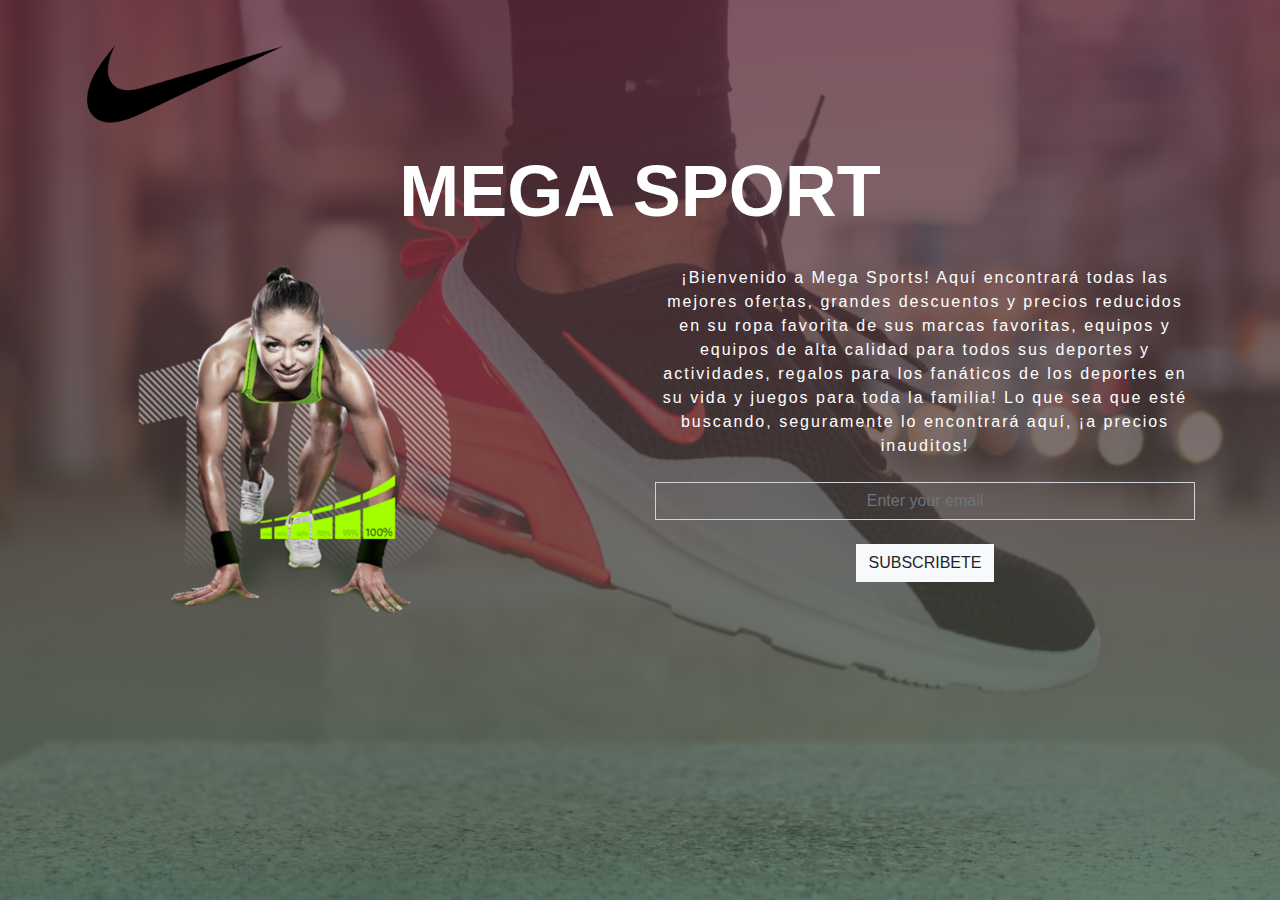
<file: LandingPage_CODIGO/index.html>
<!DOCTYPE html>
<html lang="en">

<head>
    <meta charset="UTF-8">
    <meta name="viewport" content="width=device-width, initial-scale=1.0">
    <meta http-equiv="X-UA-Compatible" content="ie=edge">
    <title>Bootstrap4 Landing01</title>
    <!-- BOOTSTRAP CDN -->
    <link rel="stylesheet" href="https://stackpath.bootstrapcdn.com/bootstrap/4.3.1/css/bootstrap.min.css"
        integrity="sha384-ggOyR0iXCbMQv3Xipma34MD+dH/1fQ784/j6cY/iJTQUOhcWr7x9JvoRxT2MZw1T" crossorigin="anonymous">
    <!-- FONT AWESOME -->
    <link rel="stylesheet" href="https://use.fontawesome.com/releases/v5.7.2/css/all.css"
        integrity="sha384-fnmOCqbTlWIlj8LyTjo7mOUStjsKC4pOpQbqyi7RrhN7udi9RwhKkMHpvLbHG9Sr" crossorigin="anonymous">
    <link href="https://fonts.cdnfonts.com/css/nike-combat-stencil" rel="stylesheet">
    <!-- CUSTOM CSS -->
    <link rel="stylesheet" href="styles.css">
</head>

<body>

    <header class="container">
        <div class="row">
            <div class="col-sm-12 my-4">
                <a href="index.html mt-4">
                    <img src="img/Logo3.png" class="logo">
                </a>
                <h1 class="text-center display-3 text-uppercase font-weight-bold mt-4">Mega Sport</h1>
            </div>
            <div class="col-sm-6 ">
                <img src="img/p2.png" class="img-fluid ml-5">
            </div>
            <div class="col-sm-6 text-center">
                <p class="text-center text-description">¡Bienvenido a Mega Sports! Aquí encontrará todas las mejores ofertas, grandes descuentos y precios reducidos en su ropa favorita de sus marcas favoritas, equipos y equipos de alta calidad para todos sus deportes y actividades, regalos para los fanáticos de los deportes en su vida y juegos para toda la familia! Lo que sea que esté buscando, seguramente lo encontrará aquí, ¡a precios inauditos!</p>
                <form action="index.html">
                    <input class="form-control rounded-0 my-4 text-center" type="email" name="Write your Email"
                        placeholder="Enter your email">
                    <button type="submit" class="btn btn-light btn-outline rounded-0">
                        SUBSCRIBETE
                    </button>
                </form>
                <ul class="list-unstyled list-inline mt-4">
                    <li class="list-inline-item">
                        <a href="">
                            <i class="fab fa-facebook-f"></i>
                        </a>
                    </li>
                    <li class="list-inline-item">
                        <a href="">
                            <i class="fab fa-instagram"></i>
                        </a>
                    </li>
                    <li class="list-inline-item">
                        <a href="">
                            <i class="fab fa-twitter"></i>
                        </a>
                    </li>
                    <li class="list-inline-item">
                        <a href="">
                            <i class="fab fa-youtube"></i>
                        </a>
                    </li>
                </ul>
            </div>
        </div>
    </header>

</body>

</html>
</file>
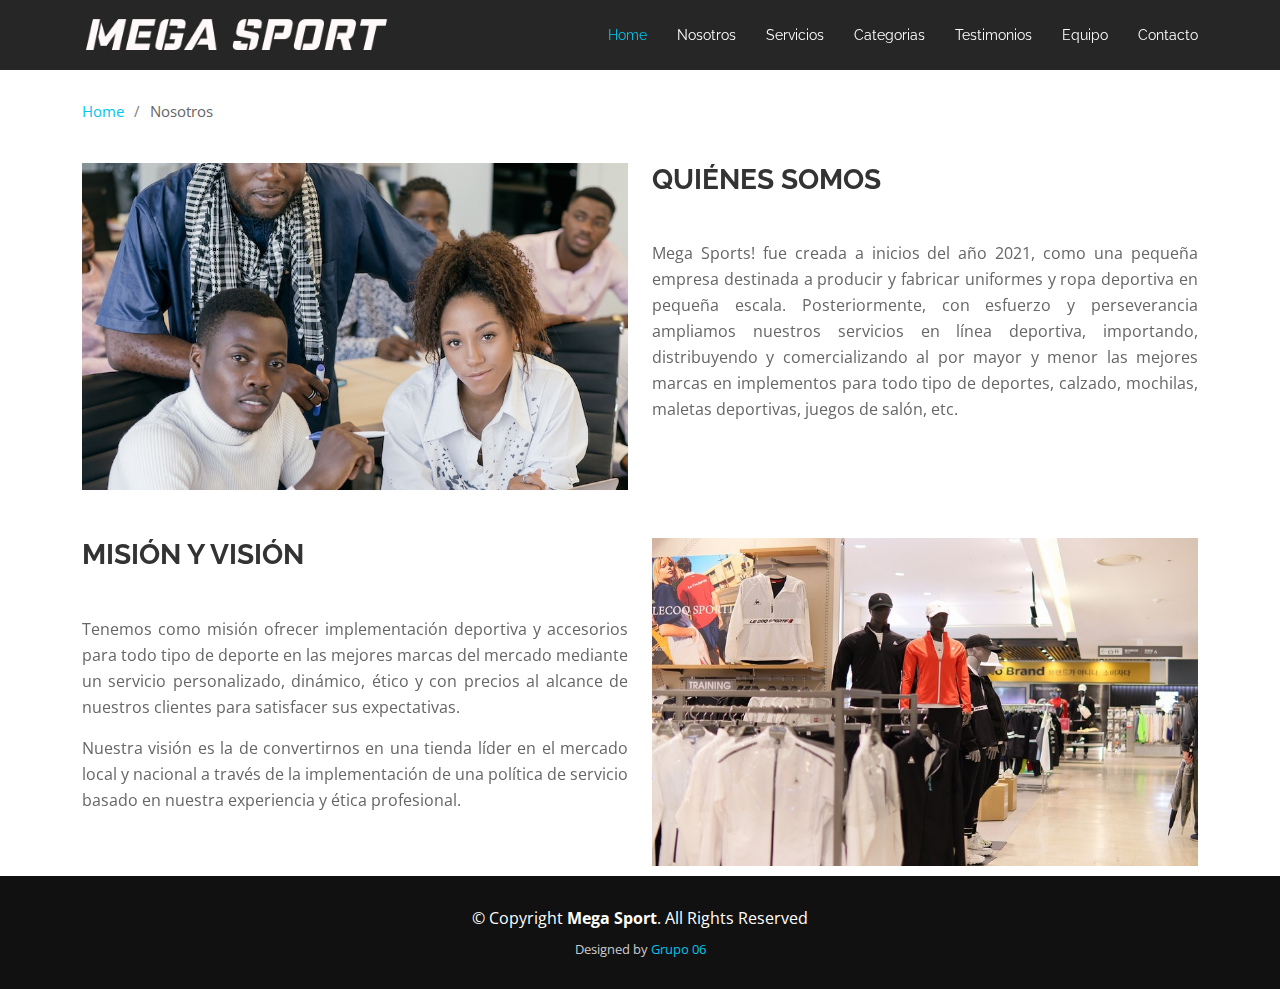
<file: EXAMEN_CODIGO/nosotros.html>
<!DOCTYPE html>
<html lang="en">

<head>
  <meta charset="utf-8">
  <meta content="width=device-width, initial-scale=1.0" name="viewport">

  <title>Nosotros - Mega Sport</title>
  <meta content="" name="description">
  <meta content="" name="keywords">

  <!-- Facebook Opengraph integration: https://developers.facebook.com/docs/sharing/opengraph -->
  <meta property="og:title" content="">
  <meta property="og:image" content="">
  <meta property="og:url" content="">
  <meta property="og:site_name" content="">
  <meta property="og:description" content="">

  <!-- Twitter Cards integration: https://dev.twitter.com/cards/  -->
  <meta name="twitter:card" content="summary">
  <meta name="twitter:site" content="">
  <meta name="twitter:title" content="">
  <meta name="twitter:description" content="">
  <meta name="twitter:image" content="">

  <!-- Favicons -->
  <link href="assets/img/favicon.png" rel="icon">
  <link href="assets/img/deportes.ico" rel="icon">
  <link href="assets/img/apple-touch-icon.png" rel="apple-touch-icon">

  <!-- Google Fonts -->
  <link href="https://fonts.googleapis.com/css?family=Open+Sans:300,300i,400,400i,700,700i|Raleway:300,400,500,700,800" rel="stylesheet">

  <!-- Vendor CSS Files -->
  <link href="assets/vendor/aos/aos.css" rel="stylesheet">
  <link href="assets/vendor/bootstrap/css/bootstrap.min.css" rel="stylesheet">
  <link href="assets/vendor/bootstrap-icons/bootstrap-icons.css" rel="stylesheet">
  <link href="assets/vendor/glightbox/css/glightbox.min.css" rel="stylesheet">
  <link href="assets/vendor/swiper/swiper-bundle.min.css" rel="stylesheet">

  <!-- Template Main CSS File -->
  <link href="assets/css/style.css" rel="stylesheet">

  <!-- =======================================================
  * Template Name: Imperial - v5.9.1
  * Template URL: https://bootstrapmade.com/imperial-free-onepage-bootstrap-theme/
  * Author: BootstrapMade.com
  * License: https://bootstrapmade.com/license/
  ======================================================== -->
</head>

<body>

  <!-- ======= Header ======= -->
  <header id="header" class="d-flex align-items-center">
    <div class="container d-flex align-items-center justify-content-between">

      <a href="index.html" class="logo mr-auto"><img src="assets/img/Mega.png" alt=""></a>
      <!-- Uncomment below if you prefer to use a text logo -->
      <!-- <h1 class="logo mr-auto"><a href="index.html">Imperial</a></h1> -->

      <nav id="navbar" class="navbar">
        <ul>
          <li><a class="nav-link scrollto active" href="index.html#hero">Home</a></li>
          <li><a class="nav-link scrollto" href="index.html#about">Nosotros</a></li>
          <li><a class="nav-link scrollto" href="index.html#services">Servicios</a></li>
          <li><a class="nav-link scrollto " href="index.html#portfolio">Categorias</a></li>
          <li><a class="nav-link scrollto" href="index.html#testimonials">Testimonios</a></li>
          <li><a class="nav-link scrollto" href="index.html#team">Equipo</a></li>
          <li><a class="nav-link scrollto" href="index.html#contact">Contacto</a></li>
        </ul>
        <i class="bi bi-list mobile-nav-toggle"></i>
      </nav><!-- .navbar -->
    </div>
  </header><!-- End Header -->

  <main id="main">

    <!-- ======= Breadcrumbs ======= -->
    <section class="breadcrumbs">
      <div class="container">

        <div class="d-flex justify-content-between align-items-center">
          <ol>
            <li><a href="index.html">Home</a></li>
            <li>Nosotros</li>
          </ol>
        </div>

      </div>
    </section><!-- End Breadcrumbs -->

    <!-- ======= About Section ======= -->
    <section id="aboutNosotros">
      <div class="container about-container" data-aos="zoom-in" data-aos-delay="200">
        <div class="row">

          <div class="col-lg-6 aboutNosotros-img">
            <img src="assets/img/about_us.jpg" alt="">
          </div>

          <div class="col-sm-12 col-md-12 col-lg-6 about-content">
            <h2 class="aboutNosotros-title">QUIÉNES SOMOS</h2>
            <br>
            <p class="aboutNosotros-text">
              Mega Sports! fue creada a inicios del año 2021, como una pequeña empresa destinada a producir y fabricar uniformes y ropa deportiva en pequeña escala. Posteriormente, con esfuerzo y perseverancia ampliamos nuestros servicios en línea deportiva, importando, distribuyendo y comercializando al por mayor y menor las mejores marcas en implementos para todo tipo de deportes, calzado, mochilas, maletas deportivas, juegos de salón, etc.
            </p>
          </div>
        </div>
        <br><br>
        <div class="row">
          <div class="col-sm-12 col-md-12 col-lg-6 about-content">
            <h2 class="aboutNosotros-title">MISIÓN Y VISIÓN</h2>
            <br>
            <p class="aboutNosotros-text">
              Tenemos como misión ofrecer implementación deportiva y accesorios para todo tipo de deporte en las mejores marcas del mercado mediante un servicio personalizado, dinámico, ético y con precios al alcance de nuestros clientes para satisfacer sus expectativas.
            </p>
            <p class="aboutNosotros-text">Nuestra visión es la de convertirnos en una tienda líder en el mercado local y nacional a través de la implementación de una política de servicio basado en nuestra experiencia y ética profesional.
            </p>            
          </div>
          <div class="col-lg-6 aboutNosotros-img">
            <img src="assets/img/mision.jpg" alt="">
          </div>
        </div>

      </div>
    </section><!-- End About Section -->

  </main><!-- End #main -->

  <!-- ======= Footer ======= -->
  <footer id="footer">
    <div class="container">
      <div class="row">
        <div class="col-md-12">
          <div class="copyright">
            &copy; Copyright <strong>Mega Sport</strong>. All Rights Reserved
          </div>
          <div class="credits">
            <!--
            All the links in the footer should remain intact.
            You can delete the links only if you purchased the pro version.
            Licensing information: https://bootstrapmade.com/license/
            Purchase the pro version with working PHP/AJAX contact form: https://bootstrapmade.com/buy/?theme=Imperial
          -->
            Designed by <a href="https://bootstrapmade.com/">Grupo 06</a>
          </div>
        </div>
      </div>
    </div>
  </footer><!-- End Footer -->

  <div id="preloader"></div>
  <a href="#" class="back-to-top d-flex align-items-center justify-content-center"><i class="bi bi-arrow-up-short"></i></a>

  <!-- Vendor JS Files -->
  <script src="assets/vendor/aos/aos.js"></script>
  <script src="assets/vendor/bootstrap/js/bootstrap.bundle.min.js"></script>
  <script src="assets/vendor/glightbox/js/glightbox.min.js"></script>
  <script src="assets/vendor/isotope-layout/isotope.pkgd.min.js"></script>
  <script src="assets/vendor/swiper/swiper-bundle.min.js"></script>
  <script src="assets/vendor/typed.js/typed.min.js"></script>
  <script src="assets/vendor/php-email-form/validate.js"></script>

  <!-- Template Main JS File -->
  <script src="assets/js/main.js"></script>

</body>

</html>
</file>
<file: LandingPage_CODIGO/styles.css>
body, html {
    height: 100%;
    padding: 0;
    margin: 0;
}

body {
    background: linear-gradient(rgba(98,44,60,0.8), rgba(59,90,63,0.7)),url("img/fondo.jpg");
    background-size: cover;
    background-position: center;
    color: #fff;
}

h1{
    font-family: 'Nike Combat Stencil', sans-serif;
}

.logo {
    height: 80px;
    width: 200px;
    margin-top: 20px;
}

.text-description {
    letter-spacing: 2px;
    font-family: sans-serif;    
}

.form-control {
    background: transparent !important;
    color: #fff !important;
}

a .fab {
    color: #ffc;
    font-size: 30px;
    margin: 0 10px;
}
</file>
<file: EXAMEN_CODIGO/assets/css/style.css>
/**
* Template Name: Imperial - v5.9.1
* Template URL: https://bootstrapmade.com/imperial-free-onepage-bootstrap-theme/
* Author: BootstrapMade.com
* License: https://bootstrapmade.com/license/
*/

/*--------------------------------------------------------------
# General
--------------------------------------------------------------*/
body {
  background: #fff;
  color: #666666;
  font-family: "Open Sans", sans-serif;
}

a {
  text-decoration: none;
  color: #03C4EB;
  transition: 0.5s;
}

a:hover,
a:active,
a:focus {
  color: #03c5ec;
  outline: none;
  text-decoration: none;
}

p {
  padding: 0;
  margin: 0 0 30px 0;
}

h1,
h2,
h3,
h4,
h5,
h6 {
  font-family: "Raleway", sans-serif;
  font-weight: 400;
  margin: 0 0 20px 0;
  padding: 0;
}

/* Prelaoder */
#preloader {
  position: fixed;
  left: 0;
  top: 0;
  z-index: 999;
  width: 100%;
  height: 100%;
  overflow: visible;
  background: #fff url("../img/preloader.svg") no-repeat center center;
}

/*--------------------------------------------------------------
# Back to top button
--------------------------------------------------------------*/
.back-to-top {
  position: fixed;
  visibility: hidden;
  opacity: 0;
  right: 15px;
  bottom: 15px;
  z-index: 996;
  background: #03C4EB;
  width: 40px;
  height: 40px;
  border-radius: 4px;
  transition: all 0.4s;
}

.back-to-top i {
  font-size: 28px;
  color: #fff;
  line-height: 0;
}

.back-to-top:hover {
  background: #1bd6fc;
  color: #fff;
}

.back-to-top.active {
  visibility: visible;
  opacity: 1;
}

/*--------------------------------------------------------------
# Welcome
--------------------------------------------------------------*/
#hero {
  display: table;
  width: 100%;
  height: 100vh;
  background: url(../img/font.jpg) top center;
  background-size: cover;
}

@media (min-width: 1024px) {
  #hero {
    background-attachment: fixed;
  }
}

#hero .hero-logo {
  margin: 20px;
}

#hero .hero-logo img {
  max-width: 100%;
}

#hero .hero-container {
  background: rgba(0, 0, 0, 0.8);
  display: table-cell;
  margin: 0;
  padding: 0;
  text-align: center;
  vertical-align: middle;
}

#hero h1 {
  margin: 30px 0 10px 0;
  font-weight: 700;
  line-height: 48px;
  text-transform: uppercase;
  color: #fff;
}

@media (max-width: 768px) {
  #hero h1 {
    font-size: 28px;
    line-height: 36px;
  }
}

#hero h2 {
  color: #ccc;
  margin-bottom: 50px;
}

#hero h2 span {
  color: #fff;
  transition: 0.3s;
  border-bottom: 2px solid #03C4EB;
}

@media (max-width: 768px) {
  #hero h2 {
    font-size: 24px;
    line-height: 26px;
    margin-bottom: 30px;
  }

  #hero h2 .rotating {
    display: block;
  }
}

#hero .rotating>.animated {
  display: inline-block;
}

#hero .actions a {
  font-family: "Raleway", sans-serif;
  text-transform: uppercase;
  font-weight: 500;
  font-size: 16px;
  letter-spacing: 1px;
  display: inline-block;
  padding: 8px 20px;
  border-radius: 2px;
  transition: 0.5s;
  margin: 10px;
}

#hero .btn-get-started {
  background: #03C4EB;
  border: 2px solid #03C4EB;
  color: #fff;
}

#hero .btn-get-started:hover {
  background: none;
  border: 2px solid #fff;
  color: #fff;
}

#hero .btn-services {
  border: 2px solid #fff;
  color: #fff;
}

#hero .btn-services:hover {
  background: #03C4EB;
  border: 2px solid #03C4EB;
}

/*--------------------------------------------------------------
# Header
--------------------------------------------------------------*/
#header {
  background: #0d0d0d;
  transition: all 0.5s;
  z-index: 997;
  height: 70px;
}

@media (max-width: 992px) {
  #header {
    height: 60px;
  }
}

#header.fixed-top {
  background: rgba(0, 0, 0, 0.85);
}

#header .logo {
  font-size: 30px;
  margin: 0;
  padding: 0;
  line-height: 1;
  font-weight: 400;
  letter-spacing: 2px;
  text-transform: uppercase;
}

#header .logo a {
  color: #fff;
}

#header .logo img {
  height: 50px;
}

.scrolled-offset {
  margin-top: 70px;
}

@media (max-width: 992px) {
  .scrolled-offset {
    margin-top: 60px;
  }
}

/*--------------------------------------------------------------
# Navigation Menu
--------------------------------------------------------------*/
/**
* Desktop Navigation 
*/
.navbar {
  padding: 0;
}

.navbar ul {
  margin: 0;
  padding: 0;
  display: flex;
  list-style: none;
  align-items: center;
}

.navbar li {
  position: relative;
}

.navbar a,
.navbar a:focus {
  display: flex;
  align-items: center;
  justify-content: space-between;
  padding: 10px 0 10px 30px;
  font-family: "Raleway", sans-serif;
  font-size: 14px;
  color: #fff;
  white-space: nowrap;
  transition: 0.3s;
}

.navbar a i,
.navbar a:focus i {
  font-size: 12px;
  line-height: 0;
  margin-left: 5px;
}

.navbar a:hover,
.navbar .active,
.navbar .active:focus,
.navbar li:hover>a {
  color: #03C4EB;
}

.navbar .dropdown ul {
  display: block;
  position: absolute;
  left: 14px;
  top: calc(100% + 30px);
  margin: 0;
  padding: 10px 0;
  z-index: 99;
  opacity: 0;
  visibility: hidden;
  background: #fff;
  box-shadow: 0px 0px 30px rgba(127, 137, 161, 0.25);
  transition: 0.3s;
}

.navbar .dropdown ul li {
  min-width: 200px;
}

.navbar .dropdown ul a {
  padding: 10px 20px;
  text-transform: none;
  color: #333333;
}

.navbar .dropdown ul a i {
  font-size: 12px;
}

.navbar .dropdown ul a:hover,
.navbar .dropdown ul .active:hover,
.navbar .dropdown ul li:hover>a {
  color: #03C4EB;
}

.navbar .dropdown:hover>ul {
  opacity: 1;
  top: 100%;
  visibility: visible;
}

.navbar .dropdown .dropdown ul {
  top: 0;
  left: calc(100% - 30px);
  visibility: hidden;
}

.navbar .dropdown .dropdown:hover>ul {
  opacity: 1;
  top: 0;
  left: 100%;
  visibility: visible;
}

@media (max-width: 1366px) {
  .navbar .dropdown .dropdown ul {
    left: -90%;
  }

  .navbar .dropdown .dropdown:hover>ul {
    left: -100%;
  }
}

/**
* Mobile Navigation 
*/
.mobile-nav-toggle {
  color: #fff;
  font-size: 28px;
  cursor: pointer;
  display: none;
  line-height: 0;
  transition: 0.5s;
}

@media (max-width: 991px) {
  .mobile-nav-toggle {
    display: block;
  }

  .navbar ul {
    display: none;
  }
}

.navbar-mobile {
  position: fixed;
  overflow: hidden;
  top: 0;
  right: 0;
  left: 0;
  bottom: 0;
  background: rgba(26, 26, 26, 0.9);
  transition: 0.3s;
  z-index: 999;
}

.navbar-mobile .mobile-nav-toggle {
  position: absolute;
  top: 15px;
  right: 15px;
}

.navbar-mobile ul {
  display: block;
  position: absolute;
  top: 55px;
  right: 15px;
  bottom: 15px;
  left: 15px;
  padding: 10px 0;
  background-color: #fff;
  overflow-y: auto;
  transition: 0.3s;
}

.navbar-mobile a,
.navbar-mobile a:focus {
  padding: 10px 20px;
  font-size: 15px;
  color: #333333;
}

.navbar-mobile a:hover,
.navbar-mobile .active,
.navbar-mobile li:hover>a {
  color: #03C4EB;
}

.navbar-mobile .getstarted,
.navbar-mobile .getstarted:focus {
  margin: 15px;
}

.navbar-mobile .dropdown ul {
  position: static;
  display: none;
  margin: 10px 20px;
  padding: 10px 0;
  z-index: 99;
  opacity: 1;
  visibility: visible;
  background: #fff;
  box-shadow: 0px 0px 30px rgba(127, 137, 161, 0.25);
}

.navbar-mobile .dropdown ul li {
  min-width: 200px;
}

.navbar-mobile .dropdown ul a {
  padding: 10px 20px;
}

.navbar-mobile .dropdown ul a i {
  font-size: 12px;
}

.navbar-mobile .dropdown ul a:hover,
.navbar-mobile .dropdown ul .active:hover,
.navbar-mobile .dropdown ul li:hover>a {
  color: #03C4EB;
}

.navbar-mobile .dropdown>.dropdown-active {
  display: block;
}

/*--------------------------------------------------------------
# Sections
--------------------------------------------------------------*/
/* Sections Common
--------------------------------*/
section {
  overflow: hidden;
}

.section-title {
  font-size: 32px;
  color: #111;
  text-transform: uppercase;
  text-align: center;
  font-weight: 700;
}

.section-description {
  text-align: center;
  margin-bottom: 40px;
}

.section-title-divider {
  width: 50px;
  height: 3px;
  background: #03C4EB;
  margin: 0 auto;
  margin-bottom: 20px;
}

/* Get Started Section
--------------------------------*/
#about {
  background: #fff;
  padding: 80px 0;
}

#aboutNosotros{
  background: #fff;
  padding: 10px 0;
}

#about .about-img {
  overflow: hidden;
}
#aboutNosotros .aboutNosotros-img{
  overflow: hidden;
}

#about .about-img img {
  max-width: 100%;
}

#aboutNosotros .aboutNosotros-img img{
  max-width: 100%;
}
@media (max-width: 768px) {
  #about .about-img {
    height: auto;
  }

  #about .about-img img {
    margin-left: 0;
    padding-bottom: 30px;
  }
}

#about .about-content {
  background: #fff;
}

#about .about-title {
  color: #333;
  font-weight: 700;
  font-size: 28px;
}
#aboutNosotros .aboutNosotros-title{
  color: #333;
  font-weight: 700;
  font-size: 28px;
}
#about .about-text {
  line-height: 26px;
  margin-bottom: 15px;
  text-align: justify;
}

#aboutNosotros .aboutNosotros-text{
  line-height: 26px;
  margin-bottom: 15px;
  text-align: justify;
}

#about .about-text:last-child {
  margin-bottom: 0;
}

#aboutNosotros .aboutNosotros-text:last-child{
  margin-bottom: 0;
}
/* Services Section
--------------------------------*/
#services {
  background: linear-gradient(rgba(255, 255, 255, 0.9), rgba(255, 255, 255, 0.9)), url("../img/services-bg.jpg") fixed center center;
  background-size: cover;
  padding: 80px 0 60px 0;
}

#services .service-item {
  margin-bottom: 20px;
}

#services .service-icon {
  float: left;
  background: #03C4EB;
  border-radius: 50%;
  transition: 0.5s;
  border: 1px solid #03C4EB;
  display: inline-flex;
  align-items: center;
  justify-content: center;
  width: 64px;
  height: 64px;
}

#services .service-icon i {
  color: #fff;
  font-size: 24px;
  line-height: 0;
}

#services .service-item:hover .service-icon {
  background: #fff;
}

#services .service-item:hover .service-icon i {
  color: #03C4EB;
}

#services .service-title {
  margin-left: 80px;
  font-weight: 700;
  margin-bottom: 15px;
  text-transform: uppercase;
}

#services .service-title a {
  color: #111;
}

#services .service-description {
  margin-left: 80px;
  line-height: 24px;
}

/* Subscribe Section
--------------------------------*/
#subscribe {
  background: linear-gradient(rgba(0, 0, 0, 0.6), rgba(0, 0, 0, 0.6)), url(../img/subscripcion.jpg) fixed center center;
  background-size: cover;
  padding: 80px 0;
}

#subscribe .subscribe-title {
  color: #fff;
  font-size: 28px;
  font-weight: 700;
}

#subscribe .subscribe-text {
  color: #fff;
}

#subscribe .subscribe-btn-container {
  text-align: center;
  padding-top: 20px;
}

#subscribe .subscribe-btn {
  font-family: "Raleway", sans-serif;
  text-transform: uppercase;
  font-weight: 500;
  font-size: 16px;
  letter-spacing: 1px;
  display: inline-block;
  padding: 8px 20px;
  border-radius: 2px;
  transition: 0.5s;
  margin: 10px;
  border: 2px solid #fff;
  color: #fff;
}

#subscribe .subscribe-btn:hover {
  background: #03C4EB;
  border: 2px solid #03C4EB;
}

/* Portfolio Section
--------------------------------*/
#portfolio {
  background: #fff;
  padding: 80px 0;
}

#portfolio #portfolio-flters {
  padding: 0;
  margin: 0 auto 35px auto;
  list-style: none;
  text-align: center;
}

#portfolio #portfolio-flters li {
  cursor: pointer;
  display: inline-block;
  padding: 8px 12px;
  font-size: 14px;
  font-weight: 600;
  line-height: 1;
  text-transform: uppercase;
  color: #666666;
  transition: all 0.3s ease-in-out;
}

#portfolio #portfolio-flters li:hover,
#portfolio #portfolio-flters li.filter-active {
  color: #03C4EB;
}

#portfolio #portfolio-flters li:last-child {
  margin-right: 0;
}

#portfolio .portfolio-item {
  margin-bottom: 30px;
}

#portfolio .portfolio-item .portfolio-info {
  opacity: 0;
  position: absolute;
  left: 12px;
  right: 12px;
  bottom: 0;
  z-index: 3;
  transition: all ease-in-out 0.3s;
  background: rgba(255, 255, 255, 0.85);
  padding: 15px;
}

#portfolio .portfolio-item .portfolio-info h4 {
  font-size: 18px;
  color: #fff;
  font-weight: 600;
  color: #333333;
  margin-bottom: 5px;
}

#portfolio .portfolio-item .portfolio-info p {
  color: #666666;
  font-size: 14px;
  margin-bottom: 0;
}

#portfolio .portfolio-item .portfolio-info .preview-link,
#portfolio .portfolio-item .portfolio-info .details-link {
  position: absolute;
  right: 48px;
  font-size: 28px;
  top: calc(50% - 28px);
  color: #4d4d4d;
}

#portfolio .portfolio-item .portfolio-info .preview-link:hover,
#portfolio .portfolio-item .portfolio-info .details-link:hover {
  color: #03C4EB;
}

#portfolio .portfolio-item .portfolio-info .details-link {
  right: 15px;
}

#portfolio .portfolio-item:hover .portfolio-info {
  opacity: 1;
}

/*--------------------------------------------------------------
# Portfolio Details
--------------------------------------------------------------*/
.portfolio-details {
  padding-top: 20px;
}

.portfolio-details .portfolio-details-slider img {
  width: 100%;
}

.portfolio-details .portfolio-details-slider .swiper-pagination {
  margin-top: 20px;
  position: relative;
}

.portfolio-details .portfolio-details-slider .swiper-pagination .swiper-pagination-bullet {
  width: 12px;
  height: 12px;
  background-color: #fff;
  opacity: 1;
  border: 1px solid #03C4EB;
}

.portfolio-details .portfolio-details-slider .swiper-pagination .swiper-pagination-bullet-active {
  background-color: #03C4EB;
}

.portfolio-details .portfolio-info {
  padding: 30px;
  box-shadow: 0px 0 30px rgba(51, 51, 51, 0.08);
}

.portfolio-details .portfolio-info h3 {
  font-size: 22px;
  font-weight: 700;
  margin-bottom: 20px;
  padding-bottom: 20px;
  border-bottom: 1px solid #eee;
}

.portfolio-details .portfolio-info ul {
  list-style: none;
  padding: 0;
  font-size: 15px;
}

.portfolio-details .portfolio-info ul li+li {
  margin-top: 10px;
}

.portfolio-details .portfolio-description {
  padding-top: 30px;
}

.portfolio-details .portfolio-description h2 {
  font-size: 26px;
  font-weight: 700;
  margin-bottom: 20px;
}

.portfolio-details .portfolio-description p {
  padding: 0;
}

/* Testimonials Section
--------------------------------*/
#testimonials {
  background: #f6f6f6;
  padding: 80px 0;
}

#testimonials .profile {
  text-align: center;
}

#testimonials .profile .pic {
  border-radius: 50%;
  border: 6px solid #fff;
  margin-bottom: 15px;
  overflow: hidden;
  height: 260px;
  width: 260px;
}

#testimonials .profile .pic img {
  max-width: 100%;
}

#testimonials .profile h4 {
  font-weight: 700;
  color: #03C4EB;
  margin-bottom: 5px;
}

#testimonials .profile span {
  color: #333333;
}

#testimonials .quote {
  position: relative;
  background: #fff;
  padding: 60px;
  margin-top: 40px;
  font-size: 16px;
  font-style: italic;
  border-radius: 5px;
}

#testimonials .quote b {
  display: inline-block;
  font-size: 22px;
  left: -9px;
  position: relative;
  top: -8px;
}

#testimonials .quote small {
  display: inline-block;
  right: -9px;
  position: relative;
  top: 4px;
}

/* Team Section
--------------------------------*/
#team {
  background: #fff;
  padding: 80px 0 60px 0;
}

#team .member {
  text-align: center;
  margin-bottom: 20px;
}

#team .member .pic {
  margin-bottom: 15px;
  overflow: hidden;
  height: 260px;
}

#team .member .pic img {
  max-width: 100%;
}

#team .member h4 {
  font-weight: 700;
  margin-bottom: 2px;
}

#team .member span {
  font-style: italic;
  display: block;
  font-size: 13px;
}

#team .member .social {
  margin-top: 15px;
}

#team .member .social a {
  color: #b3b3b3;
}

#team .member .social a:hover {
  color: #03C4EB;
}

#team .member .social i {
  font-size: 18px;
  margin: 0 2px;
}

/* Contact Section
--------------------------------*/
#contact {
  background: #f7f7f7;
  padding: 80px 0 120px 0;
}

#contact .info {
  color: #333333;
}

#contact .info i {
  font-size: 32px;
  color: #03C4EB;
  float: left;
  line-height: 0;
}

#contact .info p {
  padding: 0 0 10px 50px;
  line-height: 24px;
}

#contact .php-email-form .error-message {
  display: none;
  color: #fff;
  background: #ed3c0d;
  text-align: left;
  padding: 15px;
  font-weight: 600;
}

#contact .php-email-form .error-message br+br {
  margin-top: 25px;
}

#contact .php-email-form .sent-message {
  display: none;
  color: #fff;
  background: #18d26e;
  text-align: center;
  padding: 15px;
  font-weight: 600;
}

#contact .php-email-form .loading {
  display: none;
  background: #fff;
  text-align: center;
  padding: 15px;
}

#contact .php-email-form .loading:before {
  content: "";
  display: inline-block;
  border-radius: 50%;
  width: 24px;
  height: 24px;
  margin: 0 10px -6px 0;
  border: 3px solid #18d26e;
  border-top-color: #eee;
  -webkit-animation: animate-loading 1s linear infinite;
  animation: animate-loading 1s linear infinite;
}

#contact .php-email-form input,
#contact .php-email-form textarea {
  border-radius: 0;
  box-shadow: none;
}

#contact .php-email-form input::focus,
#contact .php-email-form textarea::focus {
  background-color: #03C4EB;
}

#contact .php-email-form button[type=submit] {
  background: #03C4EB;
  border: 0;
  padding: 10px 24px;
  color: #fff;
  transition: 0.4s;
}

#contact .php-email-form button[type=submit]:hover {
  background: #25d8fc;
}

@-webkit-keyframes animate-loading {
  0% {
    transform: rotate(0deg);
  }

  100% {
    transform: rotate(360deg);
  }
}

@keyframes animate-loading {
  0% {
    transform: rotate(0deg);
  }

  100% {
    transform: rotate(360deg);
  }
}

/*--------------------------------------------------------------
# Breadcrumbs
--------------------------------------------------------------*/
.breadcrumbs {
  padding: 30px 0;
}

.breadcrumbs h2 {
  font-size: 26px;
  font-weight: 300;
}

.breadcrumbs ol {
  display: flex;
  flex-wrap: wrap;
  list-style: none;
  padding: 0;
  margin: 0;
  font-size: 15px;
}

.breadcrumbs ol li+li {
  padding-left: 10px;
}

.breadcrumbs ol li+li::before {
  display: inline-block;
  padding-right: 10px;
  color: gray;
  content: "/";
}

@media (max-width: 768px) {
  .breadcrumbs .d-flex {
    display: block !important;
  }

  .breadcrumbs ol {
    display: block;
  }

  .breadcrumbs ol li {
    display: inline-block;
  }
}

/*--------------------------------------------------------------
# Footer
--------------------------------------------------------------*/
#footer {
  background: #111;
  padding: 30px 0;
  color: #fff;
}

#footer .copyright {
  text-align: center;
}

#footer .credits {
  padding-top: 10px;
  text-align: center;
  font-size: 13px;
  color: #ccc;
}
</file>
